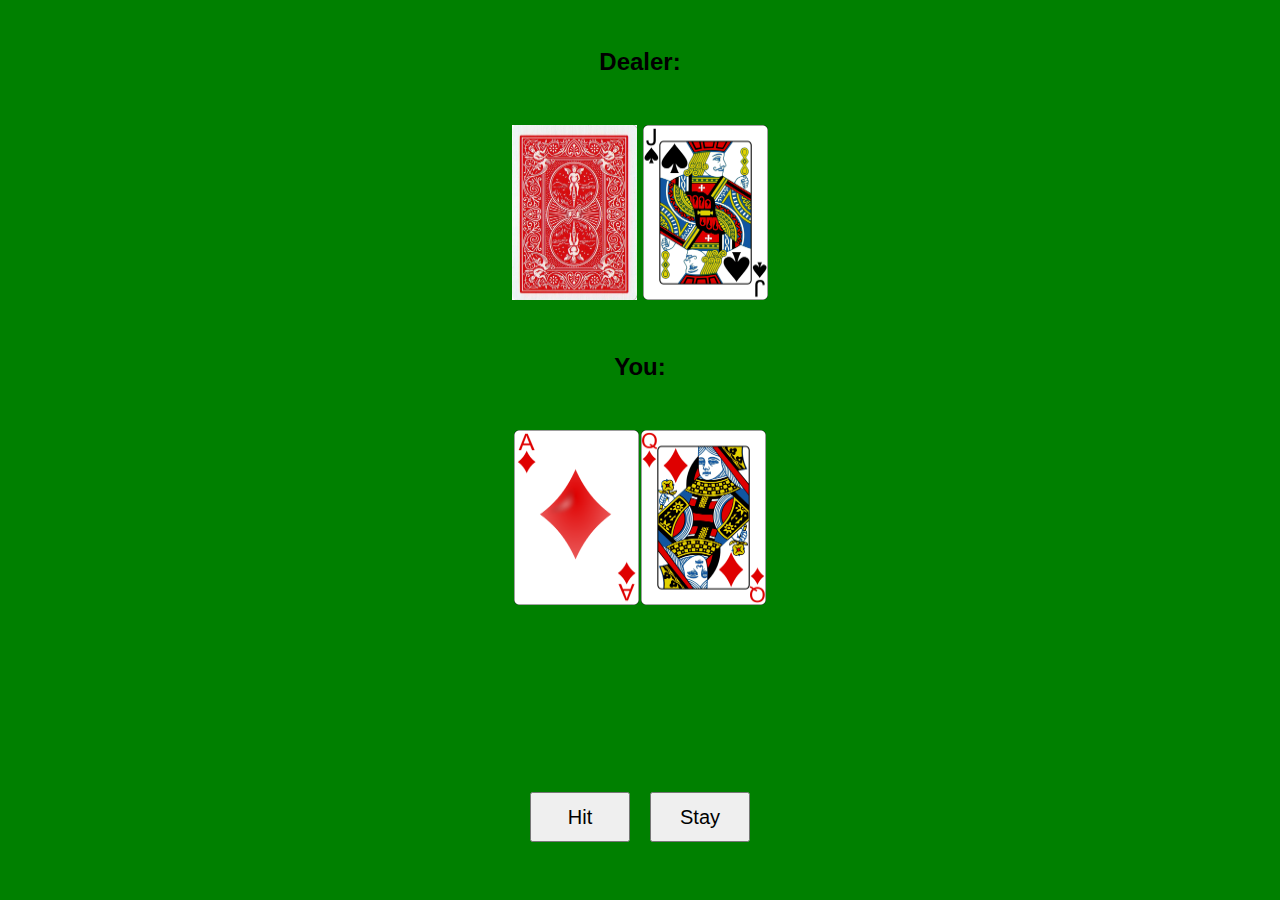
<file: BlackJack/index.html>
<!DOCTYPE html>
<html lang="en">
<head>
    <meta charset="UTF-8">
    <meta http-equiv="X-UA-Compatible" content="IE=edge">
    <meta name="viewport" content="width=device-width, initial-scale=1.0">
    <link rel="stylesheet" href="./style.css">
    <script defer src="./script.js"></script>
    <title>Blackjack Game</title>
</head>
<body>
    <div class="gameArea">
        <h2>Dealer: <span id="dealer-sum"></span></h2>
        <div id="dealer-cards">
            <img id="hidden" src="./cards/BACK.png" alt="">

        </div>
    
        <h2>You: <span id="your-sum"></span></h2>
        <div id="your-cards">

        </div>

        <br>
        <p id="results"></p>
        <div class="buttons">
            <button id="hit">Hit</button>
            <button id="stay">Stay</button>
        </div>
    </div>
</body>
</html>
</file>
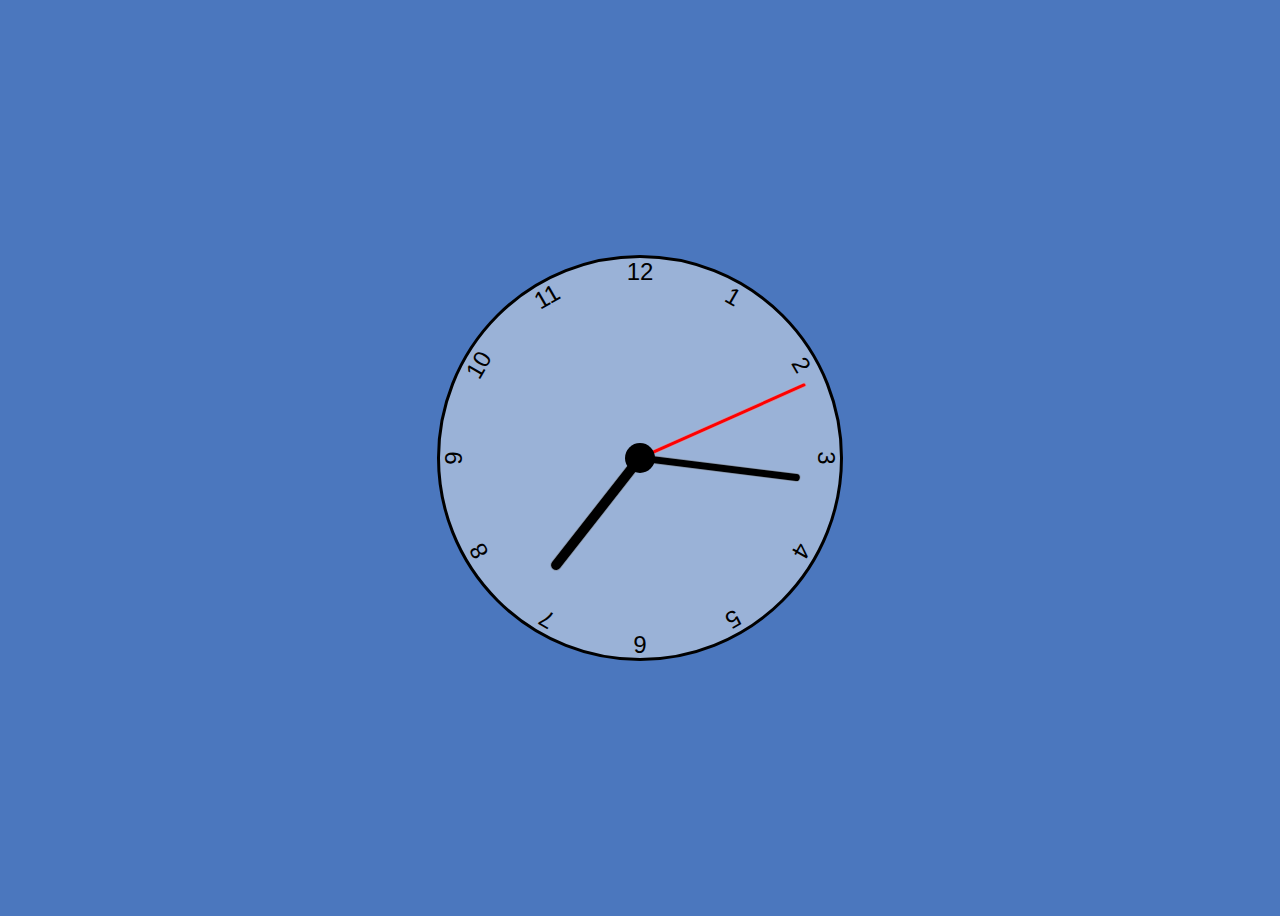
<file: Clock/index.html>
<!DOCTYPE html>
<html lang="en">
<head>
    <meta charset="UTF-8">
    <meta http-equiv="X-UA-Compatible" content="IE=edge">
    <meta name="viewport" content="width=device-width, initial-scale=1.0">
    <link rel="stylesheet" href="styles.css">
    <script defer src="scripts.js"></script>
    <title>Clock</title>
</head>
<body>
    <div class="clock">
        <div class="hand hour" data-hour-hand></div>
        <div class="hand minute"data-minute-hand></div>
        <div class="hand second"data-second-hand></div>
        <div class="number number1">1</div>
        <div class="number number2">2</div>
        <div class="number number3">3</div>
        <div class="number number4">4</div>
        <div class="number number5">5</div>
        <div class="number number6">6</div>
        <div class="number number7">7</div>
        <div class="number number8">8</div>
        <div class="number number9">9</div>
        <div class="number number10">10</div>
        <div class="number number11">11</div>
        <div class="number number12">12</div>
    </div>
</body>
</html>
</file>
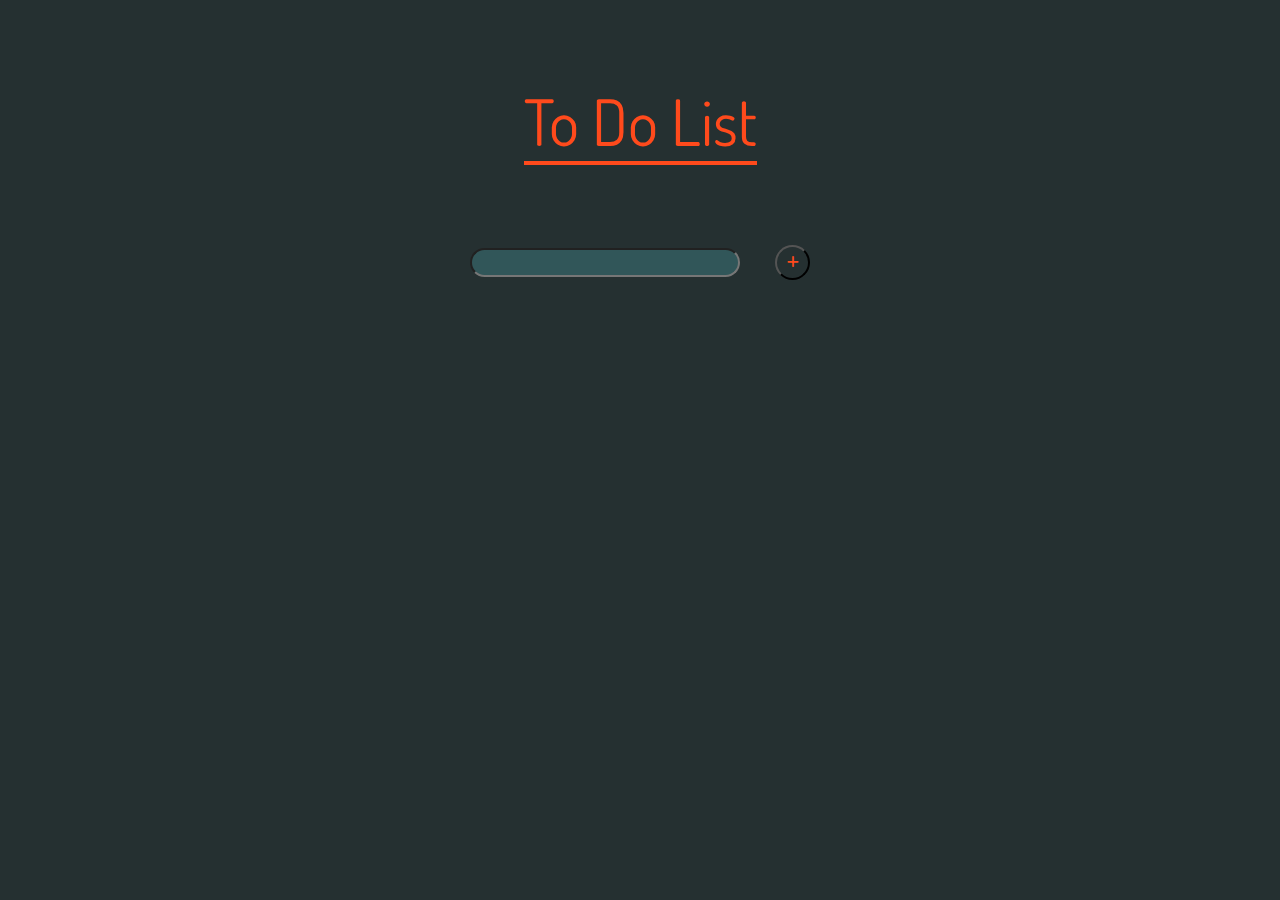
<file: To do List/index.html>
<!DOCTYPE html>
<html lang="en">
<head>
    <meta charset="UTF-8">
    <meta http-equiv="X-UA-Compatible" content="IE=edge">
    <meta name="viewport" content="width=device-width, initial-scale=1.0">
    <link rel="preconnect" href="https://fonts.googleapis.com">
    <link rel="preconnect" href="https://fonts.gstatic.com" crossorigin>
    <link rel="stylesheet" href="https://cdnjs.cloudflare.com/ajax/libs/font-awesome/6.0.0/css/all.min.css" integrity="sha512-9usAa10IRO0HhonpyAIVpjrylPvoDwiPUiKdWk5t3PyolY1cOd4DSE0Ga+ri4AuTroPR5aQvXU9xC6qOPnzFeg==" crossorigin="anonymous" referrerpolicy="no-referrer" />
    <link href="https://fonts.googleapis.com/css2?family=Dosis:wght@200;300;400;500;600;700;800&family=Roboto+Condensed:wght@300&family=Roboto:ital,wght@0,100;0,300;0,400;0,500;0,700;0,900;1,100;1,300;1,400;1,500;1,700;1,900&display=swap" rel="stylesheet">
    <link rel="stylesheet" href="./styles.css">
    <title>To Do List</title>
</head>
    <body>
        <header>
            <h1>To Do List</h1>
        </header>

        <form>
            <input type="text" class="todo-input">
            <button class="todo-button" type="submit" >
                <i class="fas fa-plus"></i>
            </button>
        </form>

        <div class="todo-container">
            <ul class="todo-list"></ul>
        </div>

        <script src="./scripts.js"></script>
    </body>
</html>
</file>
<file: BlackJack/style.css>
* {
    box-sizing: border-box;
    margin: 0;
    padding: 0;
}

body {
    font-family: Arial, Helvetica, sans-serif;
    text-align: center;
    background-color: green;
}

body .gameArea {
    height: 100vh;
    display: flex;
    flex-direction: column;
    justify-content: space-evenly;
    align-items: center;
}

#dealer-cards img {
    height: 175px;
    width: 125px;
    margin: 1px;
}

#your-cards img {
    height: 175px;
    width: 125px;
    margin: 1px;
}

#results {
    margin: 0 0 10px 0;
    font-size: 3rem;    
}

.buttons {
    display: flex;
    flex-direction: row;
    justify-content: center;
    align-self: center;
    width: 500px;
}

#hit {
    width: 100px;
    height: 50px;
    font-size: 20px;
    margin: 10px;
}

#stay {
    width: 100px;
    height: 50px;
    font-size: 20px;
    margin: 10px;
}
</file>
<file: Clock/styles.css>
body {
    box-sizing: border-box;
    font-family: 'Roboto', sans-serif;
    font-family: 'Roboto Condensed', sans-serif;
    background: rgba(75, 119, 190, 1); 
    font-size: 1.2rem;
    display: flex;
    justify-content: center;
    align-items: center;
    min-height: 100vh;
    overflow: hidden;
}

.clock{
    width: 400px;
    height: 400px;
    background-color: rgb(174, 192, 221, 0.8);
    border-radius: 50%;
    border: 3px solid black;
    position: relative;
}

.clock .number{
    position: absolute;
    width: 100%;
    height: 100%;
    text-align: center;
    transform: rotate(var(--rotation));
    font-size: 1.5rem;
}

.clock .number1{ --rotation: 30deg; }

.clock .number2{ --rotation: 60deg; }

.clock .number3{ --rotation: 90deg; }

.clock .number4{ --rotation: 120deg; }

.clock .number5{ --rotation: 150deg; }

.clock .number6{ --rotation: 180deg; }

.clock .number7{ --rotation: 210deg; }

.clock .number8{ --rotation: 240deg; }

.clock .number9{ --rotation: 270deg; }

.clock .number10{ --rotation: 300deg; }

.clock .number11{ --rotation: 330deg; }



.clock .hand{
    --rotation: 0;
    position: absolute;
    bottom: 50%;
    left: 50%;
    background-color: black;
    transform-origin: bottom;
    transform: translateX(-50%) rotate(calc(var(--rotation) * 1deg));
    border: 1px solid  rgb(174, 192, 221, 0.8);
    border-top-left-radius: 10px;
    border-top-right-radius: 10px;
    z-index: 10;
}

.clock::after{
    content: '';
    position: absolute;
    background-color: black;
    z-index: 11;
    width: 30px;
    height: 30px;
    top: 50%;
    left: 50%;
    transform: translate(-50%, -50%);
    border-radius: 50%;
}

.clock .hand.second{
    width: 3px;
    height: 45%;
    background-color: red;
}
.clock .hand.minute{
    width: 7px;
    height: 40%;
    background-color: black;
}
.clock .hand.hour{
    width: 10px;
    height: 35%;
    background-color: black;
}
</file>
<file: To do List/styles.css>
/* http://meyerweb.com/eric/tools/css/reset/ 
   v2.0 | 20110126
   License: none (public domain)
*/
html, body, div, span, applet, object, iframe,
h1, h2, h3, h4, h5, h6, p, blockquote, pre,
a, abbr, acronym, address, big, cite, code,
del, dfn, em, img, ins, kbd, q, s, samp,
small, strike, strong, sub, sup, tt, var,
b, u, i, center,
dl, dt, dd, ol, ul, li,
fieldset, form, label, legend,
table, caption, tbody, tfoot, thead, tr, th, td,
article, aside, canvas, details, embed, 
figure, figcaption, footer, header, hgroup, 
menu, nav, output, ruby, section, summary,
time, mark, audio, video {
	margin: 0;
	padding: 0;
	border: 0;
	font-size: 100%;
	font: inherit;
	vertical-align: baseline;
}
/* HTML5 display-role reset for older browsers */
article, aside, details, figcaption, figure, 
footer, header, hgroup, menu, nav, section {
	display: block;
}

/* To call var colors from root   color: var(--blue);
  background-color: var(--white); */

html {
    scroll-behavior: smooth;
}

body{
    font-family: 'Dosis', sans-serif;
    background-color: #253031;
    display: flex;
    justify-content: center;
    align-items: center;
    flex-direction: column;
    padding: 5rem 0;
}


header h1{
    color: #FF4A1C;
    margin: 0 0 5rem 0;
    font-size: 4rem;
    border-bottom: #FF4A1C 4px solid;
}

form input{
    min-width: 250px;
    min-height: 25px;
    background-color: #315659;
    color: #fff;
    padding: 0 0.5rem;
    border-radius: 25px 25px 25px 25px;
    overflow: hidden;
}

form button{
    width: 35px;
    height: 35px;
    margin: 0 0 0 2rem;
    background-color: #253031;
    color: #FF4A1C;
    outline: none;
    border-radius: 50%;
    transition: .5s ease-in-out;
}

form button:hover{
    transform: scale(0.9);
}

.todo {
    display: flex;
    margin: 15px 0;
    justify-content: space-between;
    align-items: center;
    min-width: 250px;
    transition: all .5s ease-in-out;
}

.todo li{
    flex: 1;
    margin: 0 5px 0 0;
}

.todo-item{
    list-style: none;
    color: #fff;
}

.complete-btn{
    border-radius: 50%;
    width: 35px;
    height: 35px;
    transition: .5s ease-in-out;
    color: #FF4A1C;
    background-color: #253031;
}

.complete-btn:hover{
    transform: scale(0.9);
}

.delete-btn{
    border-radius: 50%;
    width: 35px;
    height: 35px;
    transition: .5s ease-in-out;
    color: #FF4A1C;
    background-color: #253031;
    margin: 0 0 0 10px;
}

.delete-btn:hover{
    transform: scale(0.9);
}

.fa-trash, 
.fa-check {
    pointer-events: none;
}

.completed {
    text-decoration: line-through;
    opacity: .5;
}
</file>
